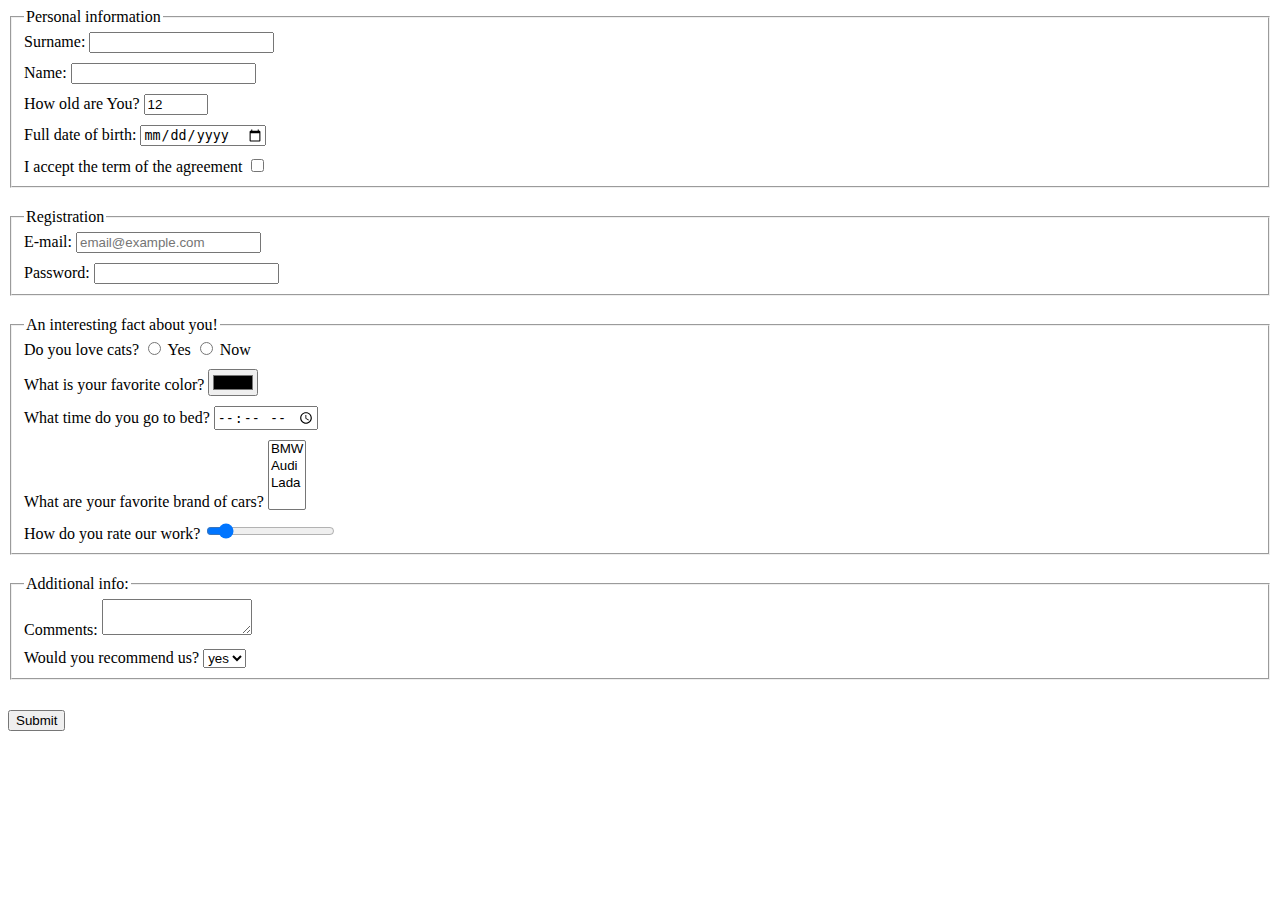
<file: index.html>
<!doctype html><html lang="en"><head><meta charset="UTF-8"><meta name="viewport" content="width=device-width, user-scalable=no, initial-scale=1.0, maximum-scale=1.0, minimum-scale=1.0"><meta http-equiv="X-UA-Compatible" content="ie=edge"><title>HTML Form</title><link rel="stylesheet" href="style.48d69ef8.css"></head><body> <script type="text/javascript" src="main.e97352c4.js"></script> <form action="submit"> <fieldset class="done"> <legend>Personal information</legend> <div class="input"> <label for="surname">Surname:</label> <input type="text" name="surname" id="surname" required autocomplete="off"> </div> <div class="input"> <label for="name">Name:</label> <input type="text" name="name" id="name" required autocomplete="off"> </div> <div class="input"> <label for="age">How old are You?</label> <input type="number" name="age" id="age" required min="1" max="100" value="12"> </div> <div class="input"> <label for="birth">Full date of birth:</label> <input type="date" name="birth" id="birth" required> </div> <div class="input"> <label for="accept">I accept the term of the agreement</label> <input type="checkbox" name="accept" id="accept"> </div> </fieldset> <fieldset class="done"> <legend>Registration</legend> <div class="input"> <label for="email">E-mail:</label> <input type="email" name="email" id="email" placeholder="email@example.com" required> </div> <div class="input"> <label for="password">Password:</label> <input type="password" name="password" id="password" minlength="5" maxlength="25" required> </div> </fieldset> <fieldset class="done"> <legend>An interesting fact about you!</legend> <div class="input"> <span>Do you love cats?</span> <label> <input type="radio" name="loveCats" value="true"> <span>Yes</span> </label> <label> <input type="radio" name="loveCats" value="false"> <span>Now</span> </label> </div> <div class="input"> <label for="color">What is your favorite color?</label> <input type="color" name="color" id="color" required> </div> <div class="input"> <label for="time">What time do you go to bed?</label> <input type="time" name="time" id="time" required> </div> <div class="input"> <label for="carBrand">What are your favorite brand of cars?</label> <select name="carBrand" multiple> <option value="BMW">BMW</option> <option value="Audi">Audi</option> <option value="Lada">Lada</option> </select> </div> <div class="input"> <label for="range">How do you rate our work?</label> <input type="range" name="range" id="range" min="0" max="100" required value="10"> </div> </fieldset> <fieldset class="done"> <legend>Additional info:</legend> <div class="input"> <label for="comments">Comments:</label> <textarea name="comments" id="comments" cols="16" rows="2" required></textarea> </div> <div class="input"> <label for="recommend">Would you recommend us?</label> <select name="recommend" required> <option value="yes">yes</option> <option value="no">no</option> </select> </div> </fieldset> <button type="submit">Submit</button> </form> </body></html>
</file>
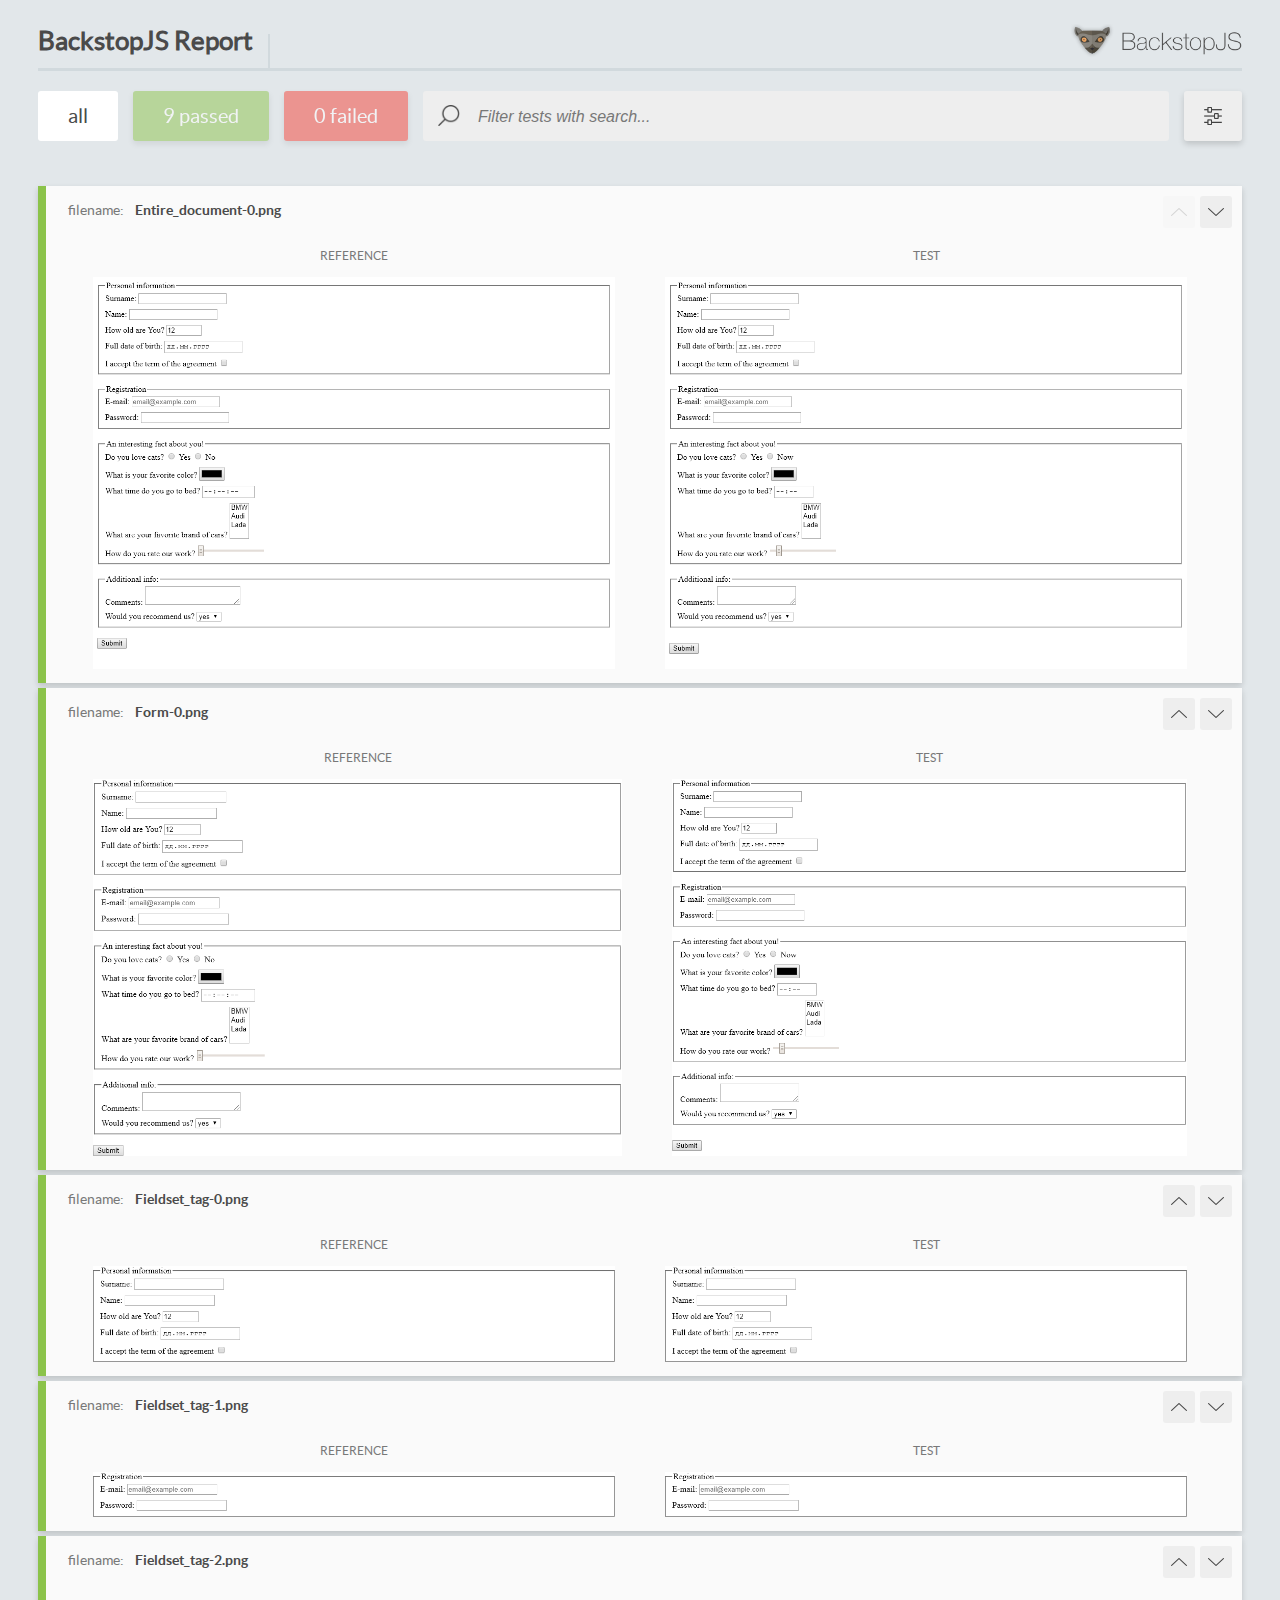
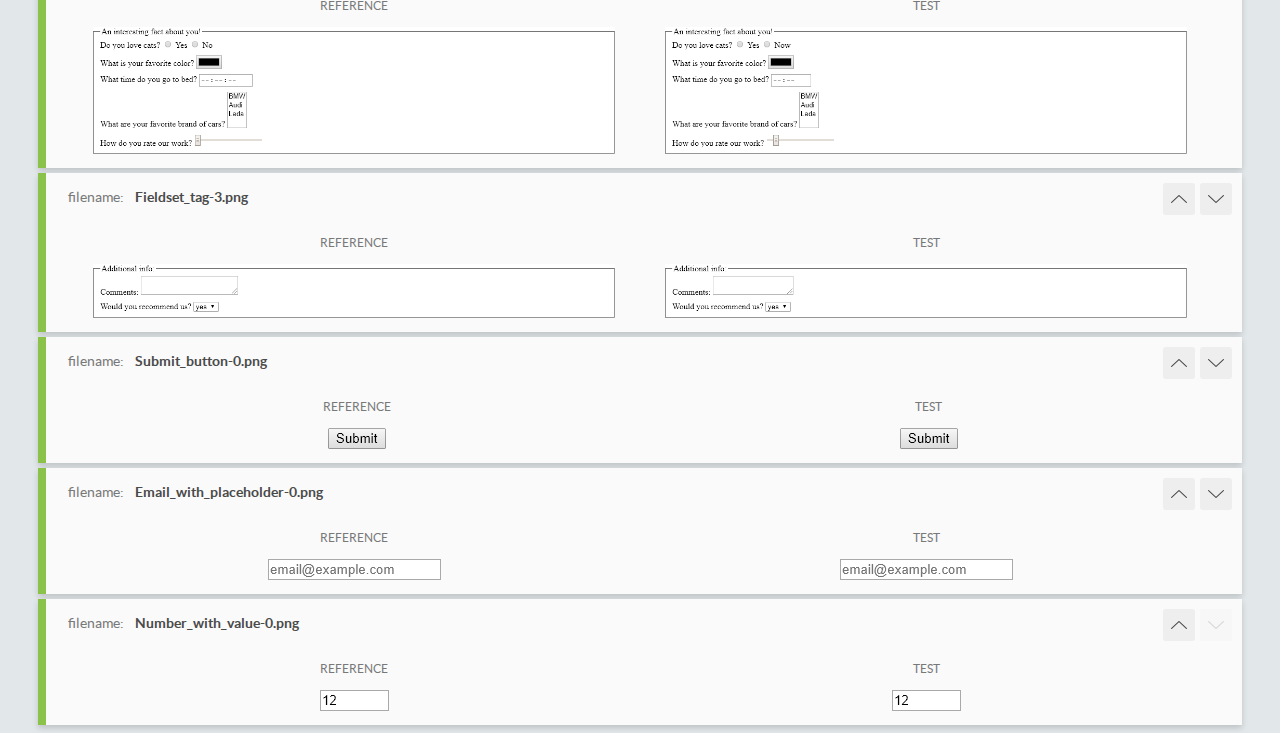
<file: report/html_report/index.html>
<!DOCTYPE html>
<html>
  <head>
    <meta charset="utf-8">
    <title>BackstopJS Report</title>

    <style>
      @font-face {
          font-family: 'latoregular';
          src: url('./assets/fonts/lato-regular-webfont.woff2') format('woff2'),
              url('./assets/fonts/lato-regular-webfont.woff') format('woff');
          font-weight: 400;
          font-style: normal;
      }
      @font-face {
          font-family: 'latobold';
          src: url('./assets/fonts/lato-bold-webfont.woff2') format('woff2'),
              url('./assets/fonts/lato-bold-webfont.woff') format('woff');
          font-weight: 700;
          font-style: normal;
      }

      .ReactModal__Body--open {
          overflow: hidden;
      }
      .ReactModal__Body--open .header {
        display: none;
      }

    </style>
  </head>
  <body style="background-color: #E2E7EA">
    <div id="root">

    </div>
    <script type="text/javascript">
      function report (report) { // eslint-disable-line no-unused-vars
        window.tests = report;
      }
    </script>
    <script type="text/javascript" src="config.js"></script>
    <script type="text/javascript" src="index_bundle.js"></script>
  </body>
</html>
</file>
<file: style.48d69ef8.css>
.done{margin-bottom:20px}.input{padding-bottom:10px}.done .input:last-child{padding:0}button{margin:10px 0}
/*# sourceMappingURL=style.48d69ef8.css.map */
</file>
